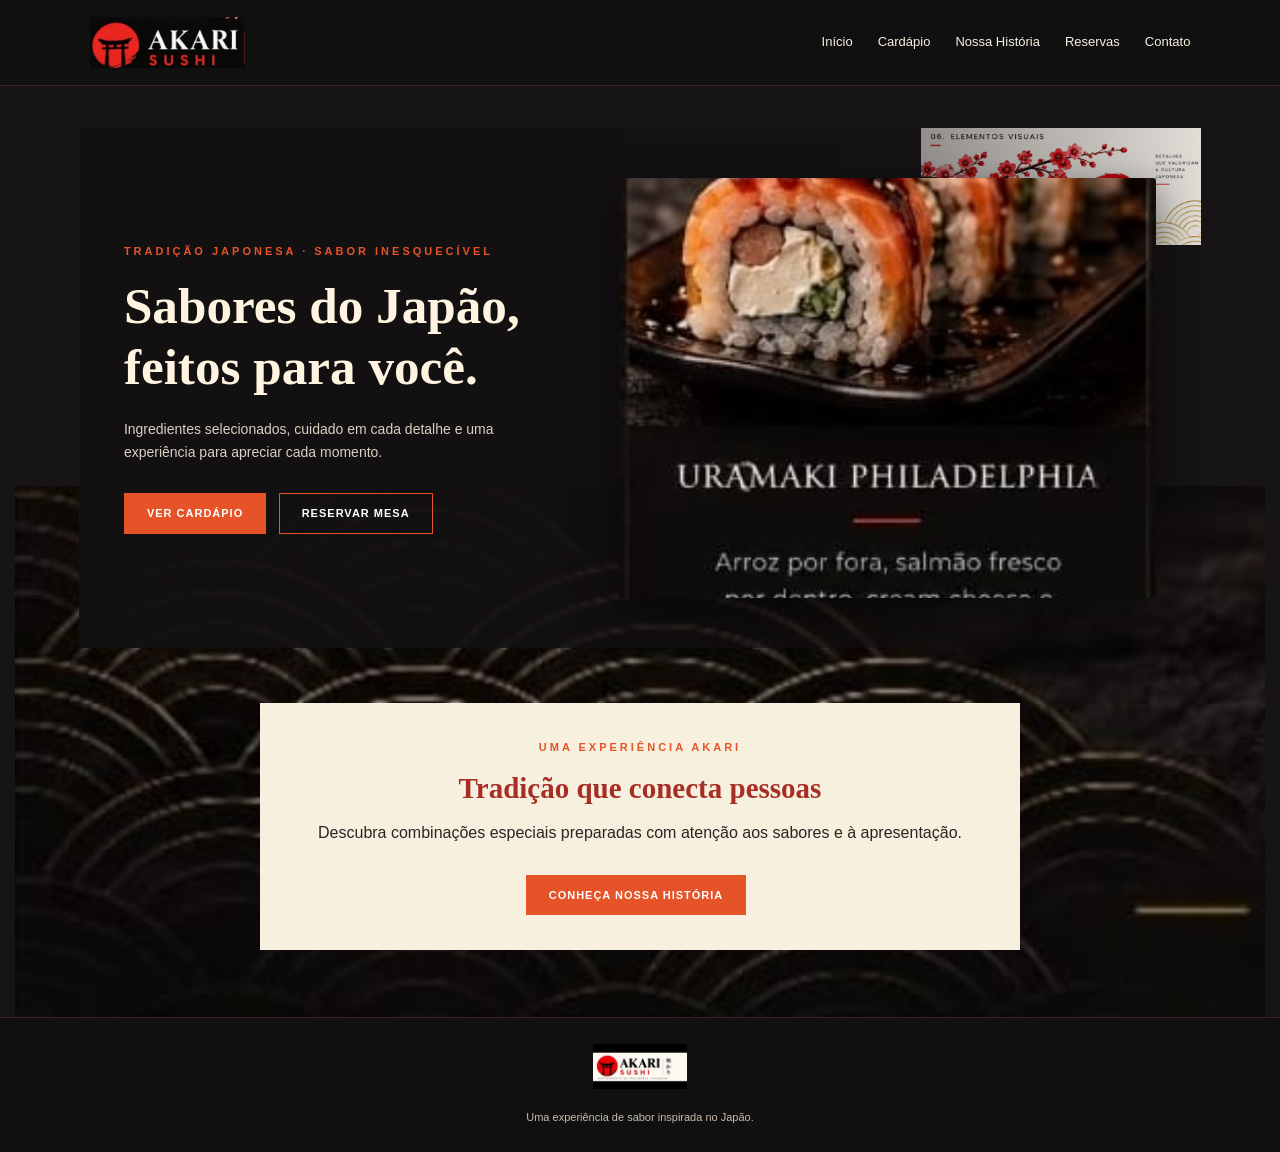
<file: index.html>
<!DOCTYPE html>
<html lang="pt-br">
<head>
    <meta charset="UTF-8">
    <meta name="viewport" content="width=device-width, initial-scale=1.0">
    <title>Akari Sushi | Início</title>
    <link rel="stylesheet" href="estilo.css">
</head>
<body>
    <header>
        <a href="index.html"><img src="imagens/logo-akari.png" alt="Akari Sushi" class="logo"></a>
        <nav>
            <a href="index.html">Início</a>
            <a href="cardapio.html">Cardápio</a>
            <a href="historia.html">Nossa História</a>
            <a href="reservas.html">Reservas</a>
            <a href="contato.html">Contato</a>
        </nav>
    </header>
    <main>
        <section class="inicio">
            <div class="texto-inicio">
                <p class="marca">TRADIÇÃO JAPONESA · SABOR INESQUECÍVEL</p>
                <h1>Sabores do Japão,<br>feitos para você.</h1>
                <p>Ingredientes selecionados, cuidado em cada detalhe e uma experiência para apreciar cada momento.</p>
                <a class="botao" href="cardapio.html">VER CARDÁPIO</a>
                <a class="botao contorno" href="reservas.html">RESERVAR MESA</a>
            </div>
            <img class="prato-principal" src="imagens/sushi-principal.jpeg" alt="Seleção de sushi japonês">
        </section>
        <section class="chamada">
            <p class="marca">UMA EXPERIÊNCIA AKARI</p>
            <h2>Tradição que conecta pessoas</h2>
            <p>Descubra combinações especiais preparadas com atenção aos sabores e à apresentação.</p>
            <a class="botao" href="historia.html">CONHEÇA NOSSA HISTÓRIA</a>
        </section>
    </main>
    <footer><img src="imagens/logo-horizontal.jpeg" alt="Akari Sushi"><p>Uma experiência de sabor inspirada no Japão.</p></footer>
</body>
</html>
</file>
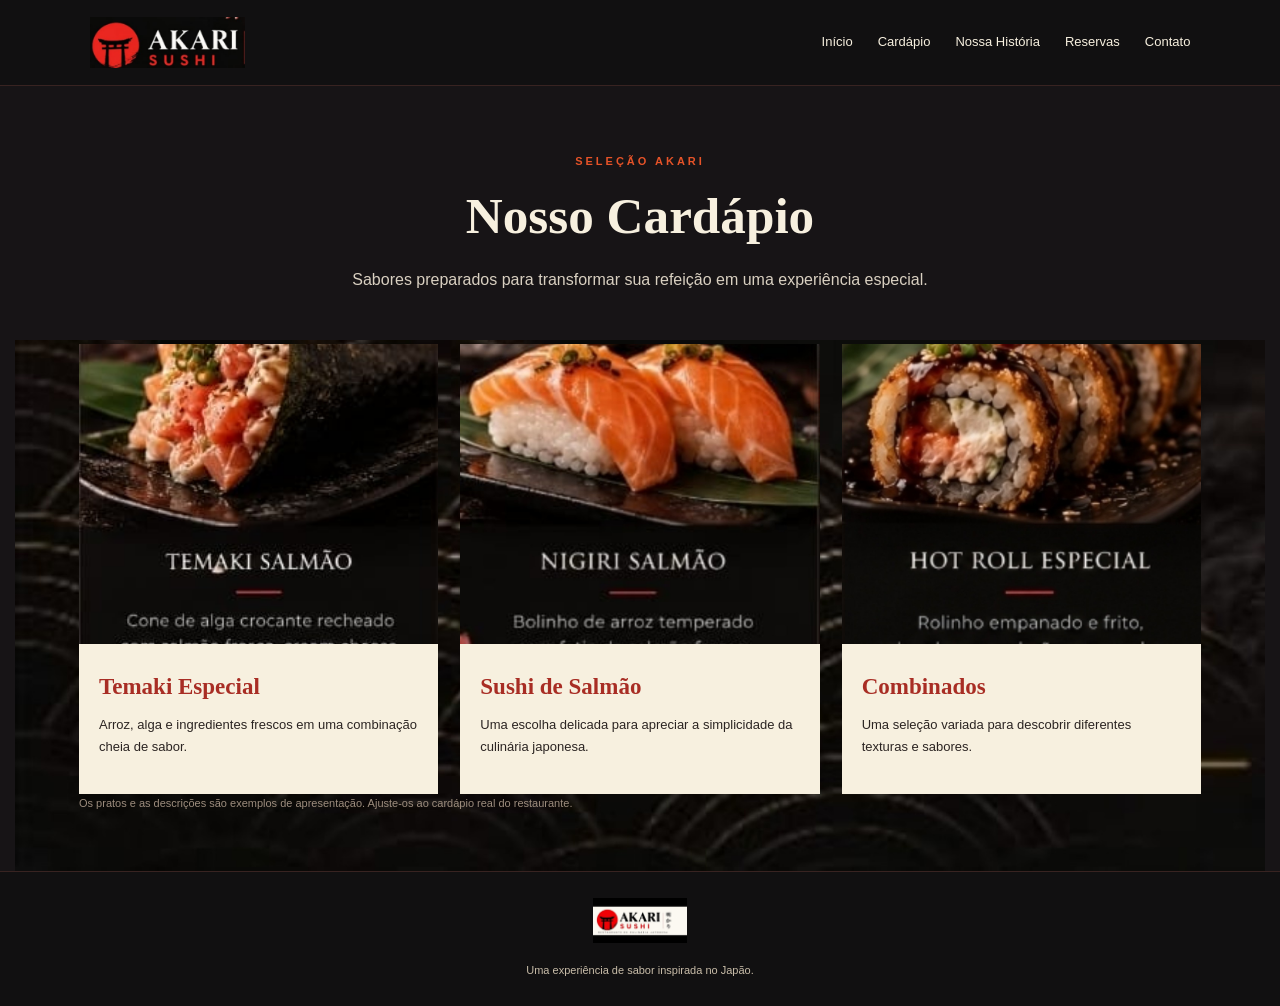
<file: cardapio.html>
<!DOCTYPE html>
<html lang="pt-br">
<head>
    <meta charset="UTF-8">
    <meta name="viewport" content="width=device-width, initial-scale=1.0">
    <title>Cardápio | Akari Sushi</title>
    <link rel="stylesheet" href="estilo.css">
</head>
<body>
    <header>
        <a href="index.html"><img src="imagens/logo-akari.png" alt="Akari Sushi" class="logo"></a>
        <nav><a href="index.html">Início</a><a href="cardapio.html">Cardápio</a><a href="historia.html">Nossa História</a><a href="reservas.html">Reservas</a><a href="contato.html">Contato</a></nav>
    </header>
    <main>
        <section class="titulo-pagina"><p class="marca">SELEÇÃO AKARI</p><h1>Nosso Cardápio</h1><p>Sabores preparados para transformar sua refeição em uma experiência especial.</p></section>
        <section class="produtos">
            <article><img src="imagens/temaki.jpeg" alt="Temaki especial"><div><h2>Temaki Especial</h2><p>Arroz, alga e ingredientes frescos em uma combinação cheia de sabor.</p></div></article>
            <article><img src="imagens/sushi-salmao.jpeg" alt="Sushi de salmão"><div><h2>Sushi de Salmão</h2><p>Uma escolha delicada para apreciar a simplicidade da culinária japonesa.</p></div></article>
            <article><img src="imagens/combinado.jpeg" alt="Combinado de sushi"><div><h2>Combinados</h2><p>Uma seleção variada para descobrir diferentes texturas e sabores.</p></div></article>
        </section>
        <p class="nota">Os pratos e as descrições são exemplos de apresentação. Ajuste-os ao cardápio real do restaurante.</p>
    </main>
    <footer><img src="imagens/logo-horizontal.jpeg" alt="Akari Sushi"><p>Uma experiência de sabor inspirada no Japão.</p></footer>
</body>
</html>
</file>
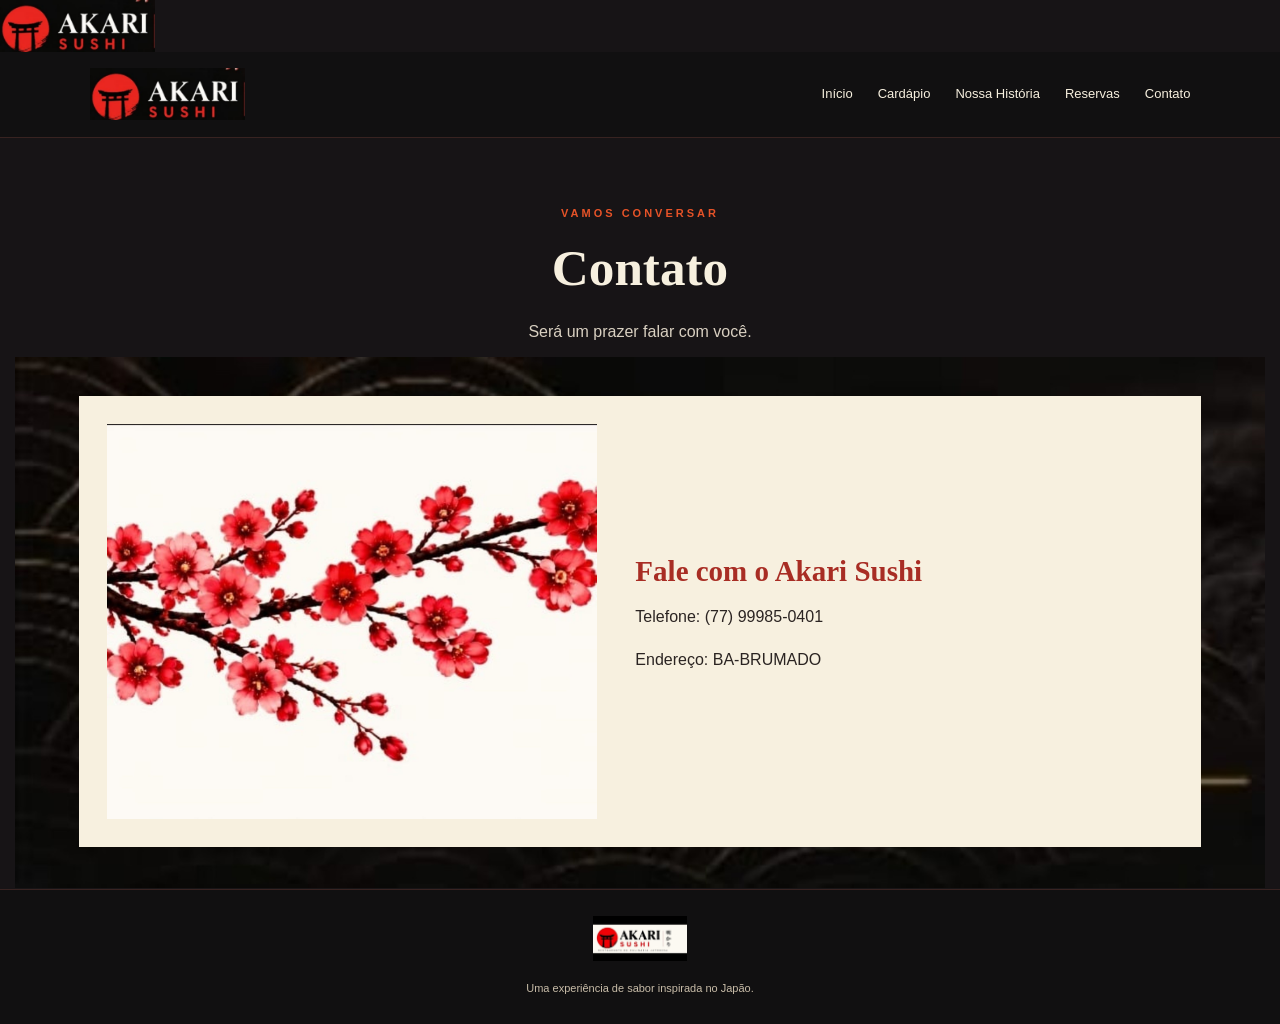
<file: contato.html>
<!DOCTYPE html>
<html lang="pt-br">
<head>
    <meta charset="UTF-8">
    <meta name="viewport" content="width=device-width, initial-scale=1.0">
    <title>Contato | Akari Sushi</title>
    <link rel="stylesheet" href="estilo.css">
</head>
 <a href="index.html"><img src="imagens/logo-akari.png" alt="Akari Sushi" class="logo"></a>
<body>
    <header><a href="index.html"><img src="imagens/logo-akari.png" alt="Akari Sushi" class="logo"></a><nav><a href="index.html">Início</a><a href="cardapio.html">Cardápio</a><a href="historia.html">Nossa História</a><a href="reservas.html">Reservas</a><a href="contato.html">Contato</a></nav></header>
    <main>
        <section class="titulo-pagina"><p class="marca">VAMOS CONVERSAR</p><h1>Contato</h1><p>Será um prazer falar com você.</p></section>
        <section class="historia"><img src="imagens/ramo-cerejeira.jpeg" alt="Flores de cerejeira japonesas"><div><h2>Fale com o Akari Sushi</h2><p>Telefone: (77) 99985-0401</p><p>Endereço: BA-BRUMADO</p></div></section>
    </main>
    <footer><img src="imagens/logo-horizontal.jpeg" alt="Akari Sushi"><p>Uma experiência de sabor inspirada no Japão.</p></footer>
</body>
</html>
</file>
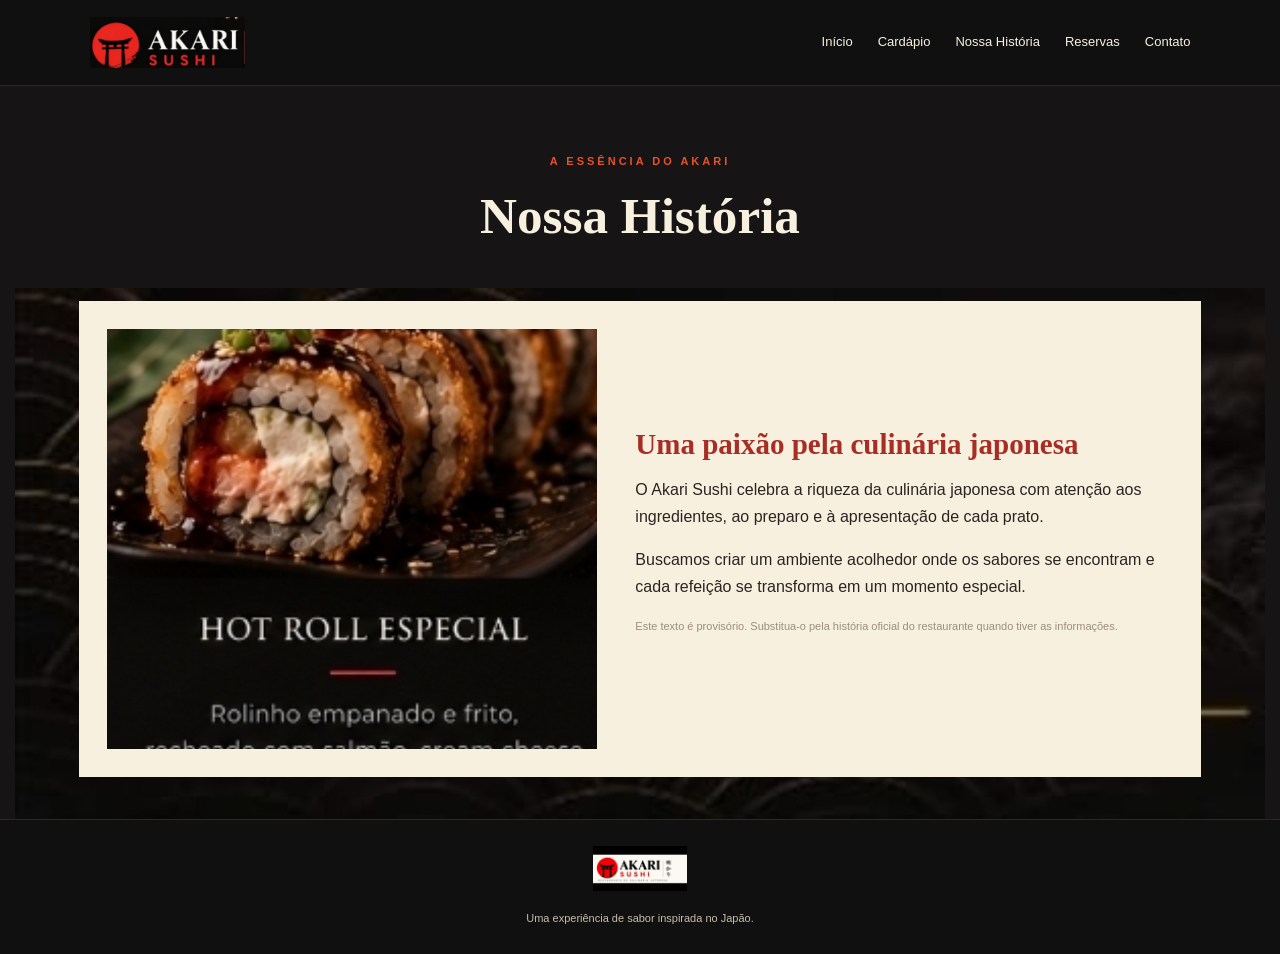
<file: historia.html>
<!DOCTYPE html>
<html lang="pt-br">
<head>
    <meta charset="UTF-8">
    <meta name="viewport" content="width=device-width, initial-scale=1.0">
    <title>Nossa História | Akari Sushi</title>
    <link rel="stylesheet" href="estilo.css">
</head>
<body>
    <header><a href="index.html"><img src="imagens/logo-akari.png" alt="Akari Sushi" class="logo"></a><nav><a href="index.html">Início</a><a href="cardapio.html">Cardápio</a><a href="historia.html">Nossa História</a><a href="reservas.html">Reservas</a><a href="contato.html">Contato</a></nav></header>
    <main>
        <section class="titulo-pagina"><p class="marca">A ESSÊNCIA DO AKARI</p><h1>Nossa História</h1></section>
        <section class="historia"><img src="imagens/combinado.jpeg" alt="Seleção de pratos japoneses"><div><h2>Uma paixão pela culinária japonesa</h2><p>O Akari Sushi celebra a riqueza da culinária japonesa com atenção aos ingredientes, ao preparo e à apresentação de cada prato.</p><p>Buscamos criar um ambiente acolhedor onde os sabores se encontram e cada refeição se transforma em um momento especial.</p><p class="nota">Este texto é provisório. Substitua-o pela história oficial do restaurante quando tiver as informações.</p></div></section>
    </main>
    <footer><img src="imagens/logo-horizontal.jpeg" alt="Akari Sushi"><p>Uma experiência de sabor inspirada no Japão.</p></footer>
</body>
</html>
</file>
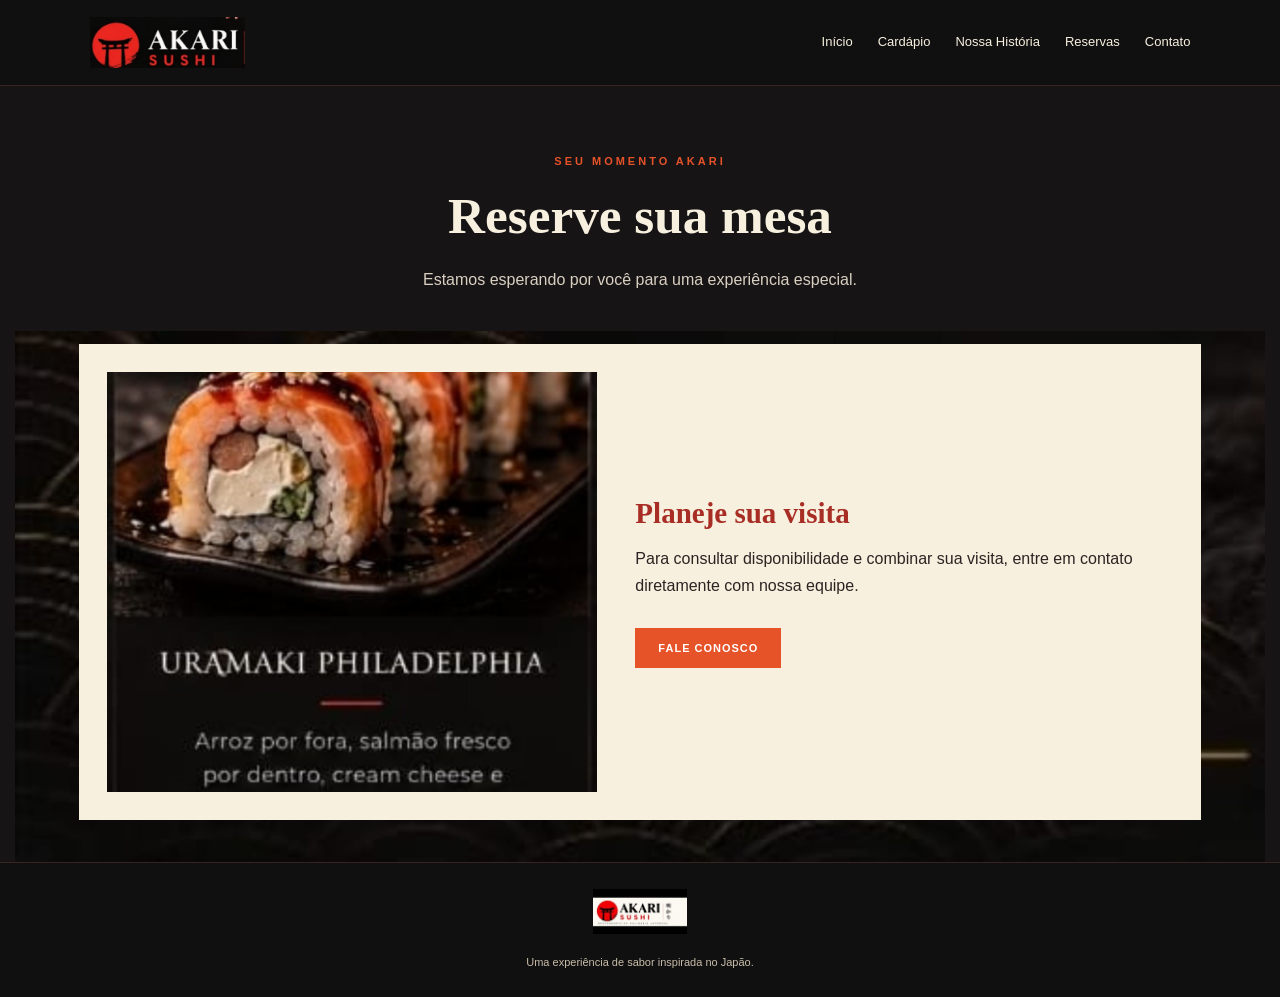
<file: reservas.html>
<!DOCTYPE html>
<html lang="pt-br">
<head>
    <meta charset="UTF-8">
    <meta name="viewport" content="width=device-width, initial-scale=1.0">
    <title>Reservas | Akari Sushi</title>
    <link rel="stylesheet" href="estilo.css">
</head>
<body>
    <header><a href="index.html"><img src="imagens/logo-akari.png" alt="Akari Sushi" class="logo"></a><nav><a href="index.html">Início</a><a href="cardapio.html">Cardápio</a><a href="historia.html">Nossa História</a><a href="reservas.html">Reservas</a><a href="contato.html">Contato</a></nav></header>
    <main>
        <section class="titulo-pagina"><p class="marca">SEU MOMENTO AKARI</p><h1>Reserve sua mesa</h1><p>Estamos esperando por você para uma experiência especial.</p></section>
        <section class="historia"><img src="imagens/sushi-principal.jpeg" alt="Sushi servido à mesa"><div><h2>Planeje sua visita</h2><p>Para consultar disponibilidade e combinar sua visita, entre em contato diretamente com nossa equipe.</p><a class="botao" href="contato.html">FALE CONOSCO</a></div></section>
    </main>
    <footer><img src="imagens/logo-horizontal.jpeg" alt="Akari Sushi"><p>Uma experiência de sabor inspirada no Japão.</p></footer>
</body>
</html>
</file>
<file: estilo.css>
* {
    margin: 0;
    padding: 0;
    box-sizing: border-box;
}

body {
    font-family: 'Poppins', Arial, sans-serif;
    background: #171416;
    color: #f7f0df;
    line-height: 1.7;
}

h1,
h2 {
    font-family: 'Playfair Display', Georgia, serif;
    font-weight: 600;
    line-height: 1.2;
}

h1 {
    font-size: clamp(34px, 4vw, 58px);
    color: #fff4e0;
    margin-bottom: 20px;
}

h2 {
    font-size: 29px;
    color: #a82d24;
    margin-bottom: 14px;
}

p {
    margin-bottom: 16px;
}

header {
    min-height: 86px;
    padding: 14px 7%;
    display: flex;
    align-items: center;
    justify-content: space-between;
    gap: 28px;
    background: #111011;
    border-bottom: 1px solid #382321;
}

.logo {
    display: block;
    width: 155px;
    height: auto;
}

nav {
    display: flex;
    align-items: center;
    flex-wrap: wrap;
    gap: 25px;
}

nav a {
    color: #f7f0df;
    font-size: 13px;
    text-decoration: none;
    transition: color .2s;
}

nav a:hover {
    color: #e65328;
}

main {
    width: 100%;
    max-width: 1250px;
    margin: 0 auto;
    padding: 42px 5%;
    background-image: url('imagens/ondas-japonesas.jpeg');
    background-repeat: no-repeat;
    background-position: bottom center;
    background-size: 100% auto;
}

.marca {
    color: #e65328;
    font-size: 11px;
    font-weight: 600;
    letter-spacing: 3px;
    margin-bottom: 14px;
}

.inicio {
    min-height: 520px;
    padding: 48px 4%;
    display: flex;
    align-items: center;
    justify-content: space-between;
    gap: 35px;
    position: relative;
    overflow: hidden;
    background:
        linear-gradient(
            90deg,
            rgba(19, 16, 17, .98) 0%,
            rgba(19, 16, 17, .9) 42%,
            rgba(19, 16, 17, .12) 100%
        ),
        url('imagens/flores-cerejeira.jpeg') top right / 280px auto no-repeat;
}

.texto-inicio {
    flex: 1;
    max-width: 520px;
    position: relative;
    z-index: 1;
}

.texto-inicio > p:not(.marca) {
    color: #d9d0c1;
    max-width: 440px;
    font-size: 14px;
}

.prato-principal {
    width: 52%;
    max-height: 420px;
    object-fit: cover;
    border-radius: 3px;
    box-shadow: 0 15px 40px #0008;
}

.botao {
    display: inline-block;
    background: #e65328;
    border: 1px solid #e65328;
    color: white;
    padding: 10px 22px;
    margin: 12px 8px 0 0;
    text-decoration: none;
    font-size: 11px;
    font-weight: 600;
    letter-spacing: 1px;
}

.botao:hover {
    background: #b83222;
    border-color: #b83222;
}

.botao.contorno {
    background: transparent;
    border-color: #e65328;
}

.chamada {
    max-width: 760px;
    margin: 55px auto 25px;
    padding: 35px;
    text-align: center;
    background: #f7f0df;
    color: #2b2422;
}

.chamada h2 {
    color: #a82d24;
}

.titulo-pagina {
    text-align: center;
    padding: 24px 0 35px;
}

.titulo-pagina h1 {
    color: #f7f0df;
}

.titulo-pagina > p:last-child {
    color: #d9d0c1;
}

.produtos {
    display: grid;
    grid-template-columns: repeat(3, minmax(0, 1fr));
    gap: 22px;
}

.produtos article {
    background: #f7f0df;
    color: #2b2422;
    overflow: hidden;
}

.produtos img {
    width: 100%;
    height: 300px;
    object-fit: cover;
}

.produtos article div {
    padding: 20px;
}

.produtos h2 {
    font-size: 23px;
}

.produtos p {
    font-size: 13px;
}

.historia {
    display: flex;
    align-items: center;
    gap: 38px;
    padding: 28px;
    background: #f7f0df;
    color: #2b2422;
}

.historia img {
    width: 46%;
    max-height: 420px;
    object-fit: cover;
}

.historia div {
    flex: 1;
}

.historia h2 {
    color: #a82d24;
}

.nota {
    color: #9d8d7e;
    font-size: 11px;
}

footer {
    padding: 26px 20px;
    text-align: center;
    background: #111011;
    border-top: 1px solid #382321;
    color: #c9bda9;
}

footer img {
    width: 135px;
    max-height: 45px;
    object-fit: contain;
    margin: 0 auto 10px;
}

footer p {
    margin: 0;
    font-size: 11px;
}
</file>
